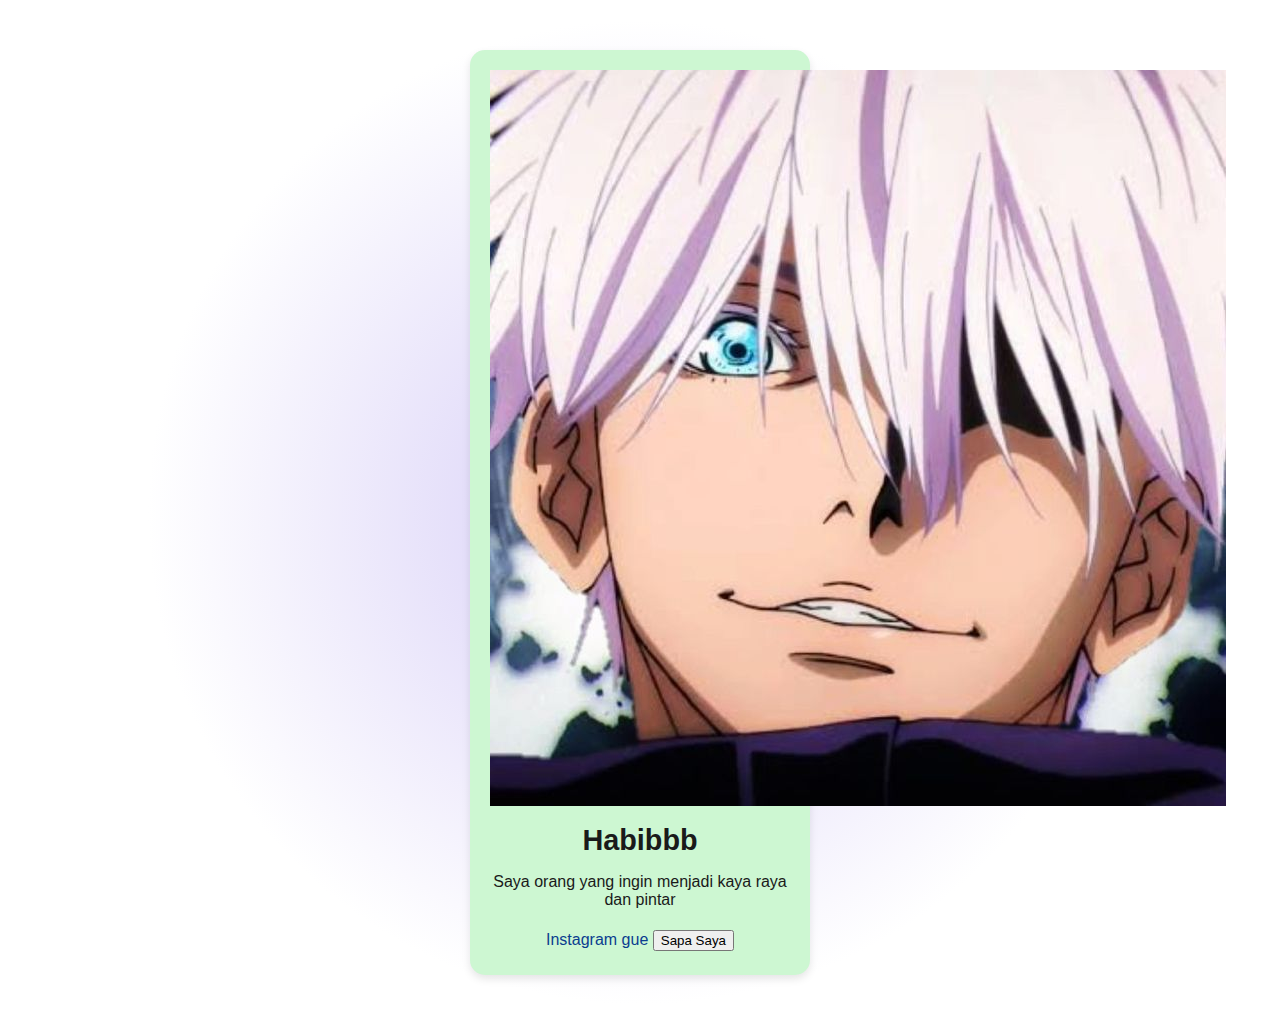
<file: index.html>
<!DOCTYPE html>
<html>
<head>
  <title>Bibboy</title>
  <link rel="stylesheet" href="style.css">
</head>
<body>
  <div class="kartu-profil">
  <img src="foto-profil.jpg" alt="foto">
    
  <h1>Habibbb</h1>
<p>Saya orang yang ingin menjadi kaya raya dan pintar</p>
  <a href="https://www.instagram.com/hab.bibboy">Instagram gue</a>
    <button id="sapaButton"> Sapa Saya </button>
    
  </div>
  <script src="script.js"></script>
</body>
</html>
</file>
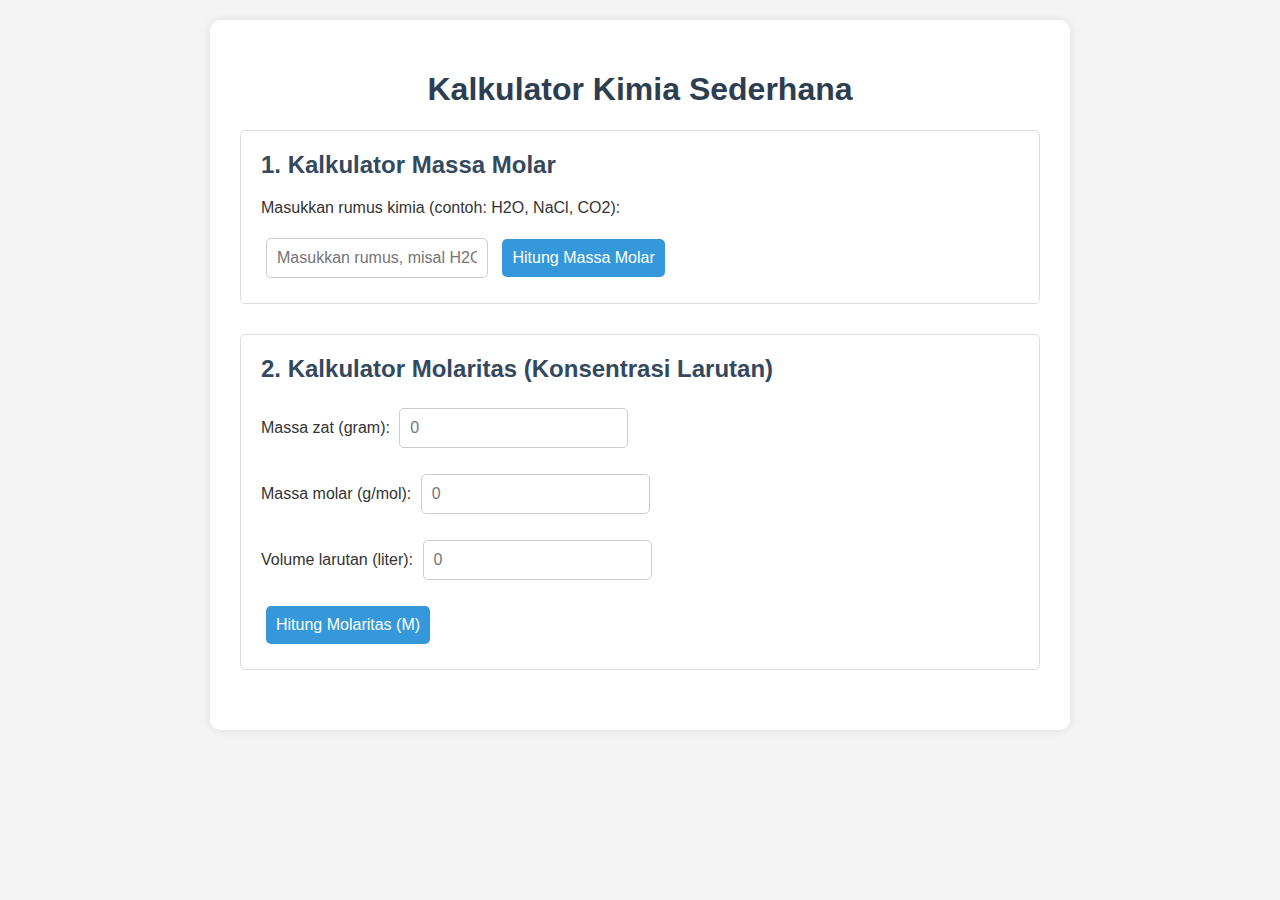
<file: index2.html>
<!DOCTYPE html>
<html lang="id">
<head>
    <meta charset="UTF-8">
    <meta name="viewport" content="width=device-width, initial-scale=1.0">
    <title>Kalkulator Kimia Sederhana</title>
    <style>
        body {
            font-family: Arial, sans-serif;
            background-color: #f4f4f4;
            margin: 0;
            padding: 20px;
            color: #333;
        }
        .container {
            max-width: 800px;
            margin: 0 auto;
            background: white;
            padding: 30px;
            border-radius: 10px;
            box-shadow: 0 0 10px rgba(0,0,0,0.1);
        }
        h1 {
            text-align: center;
            color: #2c3e50;
        }
        .calculator {
            margin-bottom: 30px;
            padding: 20px;
            border: 1px solid #ddd;
            border-radius: 5px;
        }
        .calculator h2 {
            color: #34495e;
            margin-top: 0;
        }
        input, button {
            padding: 10px;
            margin: 5px;
            border: 1px solid #ccc;
            border-radius: 5px;
            font-size: 16px;
        }
        button {
            background-color: #3498db;
            color: white;
            cursor: pointer;
            border: none;
        }
        button:hover {
            background-color: #2980b9;
        }
        #result {
            margin-top: 10px;
            padding: 10px;
            background-color: #ecf0f1;
            border-radius: 5px;
            font-weight: bold;
        }
        .error {
            color: red;
        }
        .success {
            color: green;
        }
    </style>
</head>
<body>
    <div class="container">
        <h1>Kalkulator Kimia Sederhana</h1>
        
        <div class="calculator">
            <h2>1. Kalkulator Massa Molar</h2>
            <p>Masukkan rumus kimia (contoh: H2O, NaCl, CO2):</p>
            <input type="text" id="formula" placeholder="Masukkan rumus, misal H2O" style="width: 200px;">
            <button onclick="hitungMassaMolar()">Hitung Massa Molar</button>
            <div id="result-molar"></div>
        </div>
        
        <div class="calculator">
            <h2>2. Kalkulator Molaritas (Konsentrasi Larutan)</h2>
            <p>Massa zat (gram): <input type="number" id="massa" placeholder="0" step="0.01"></p>
            <p>Massa molar (g/mol): <input type="number" id="massaMolar" placeholder="0" step="0.01"></p>
            <p>Volume larutan (liter): <input type="number" id="volume" placeholder="0" step="0.01"></p>
            <button onclick="hitungMolaritas()">Hitung Molaritas (M)</button>
            <div id="result-molaritas"></div>
        </div>
    </div>

    <script>
        // Database massa atom sederhana (dalam g/mol, aproksimasi)
        const massaAtom = {
            'H': 1.008, 'He': 4.003, 'Li': 6.941, 'Be': 9.012, 'B': 10.81, 'C': 12.01,
            'N': 14.01, 'O': 16.00, 'F': 19.00, 'Ne': 20.18, 'Na': 22.99, 'Mg': 24.31,
            'Al': 26.98, 'Si': 28.09, 'P': 30.97, 'S': 32.07, 'Cl': 35.45, 'Ar': 39.95,
            'K': 39.10, 'Ca': 40.08, 'Fe': 55.85, 'Cu': 63.55, 'Zn': 65.38, 'Br': 79.90,
            'Ag': 107.87, 'I': 126.90, 'Au': 196.97, 'U': 238.03
        };

        function hitungMassaMolar() {
            const formula = document.getElementById('formula').value.trim().toUpperCase();
            const resultDiv = document.getElementById('result-molar');
            
            if (!formula) {
                resultDiv.innerHTML = '<span class="error">Masukkan rumus kimia!</span>';
                return;
            }

            let totalMassa = 0;
            let currentElement = '';
            let currentCount = 1;

            for (let i = 0; i < formula.length; i++) {
                const char = formula[i];
                if (char >= 'A' && char <= 'Z') {
                    // Elemen baru
                    if (currentElement) {
                        const massa = massaAtom[currentElement] || 0;
                        totalMassa += massa * currentCount;
                    }
                    currentElement = char;
                    currentCount = 1;
                } else if (char >= '0' && char <= '9') {
                    // Angka koefisien
                    currentCount = currentCount * 10 + parseInt(char);
                } else if (char === '(' || char === ')') {
                    // Dukungan dasar untuk kurung (sederhana, abaikan untuk sekarang)
                    resultDiv.innerHTML = '<span class="error">Kurung belum didukung sepenuhnya. Gunakan rumus sederhana.</span>';
                    return;
                }
            }

            // Tambahkan elemen terakhir
            if (currentElement) {
                const massa = massaAtom[currentElement] || 0;
                totalMassa += massa * (currentCount || 1);
            }

            if (totalMassa === 0) {
                resultDiv.innerHTML = '<span class="error">Rumus tidak dikenali atau massa atom tidak tersedia.</span>';
            } else {
                resultDiv.innerHTML = `<span class="success">Massa molar ${formula}: ${totalMassa.toFixed(2)} g/mol</span>`;
            }
        }

        function hitungMolaritas() {
            const massa = parseFloat(document.getElementById('massa').value) || 0;
            const massaMolar = parseFloat(document.getElementById('massaMolar').value) || 0;
            const volume = parseFloat(document.getElementById('volume').value) || 0;
            const resultDiv = document.getElementById('result-molaritas');
            
            if (massa === 0 || massaMolar === 0 || volume === 0) {
                resultDiv.innerHTML = '<span class="error">Masukkan semua nilai yang valid!</span>';
                return;
            }

            const mol = massa / massaMolar;
            const molaritas = mol / volume;

            resultDiv.innerHTML = `<span class="success">Molaritas (M) = ${molaritas.toFixed(4)} mol/L<br>
                                   Jumlah mol = ${mol.toFixed(4)} mol</span>`;
        }
    </script>
</body>
</html>
</file>
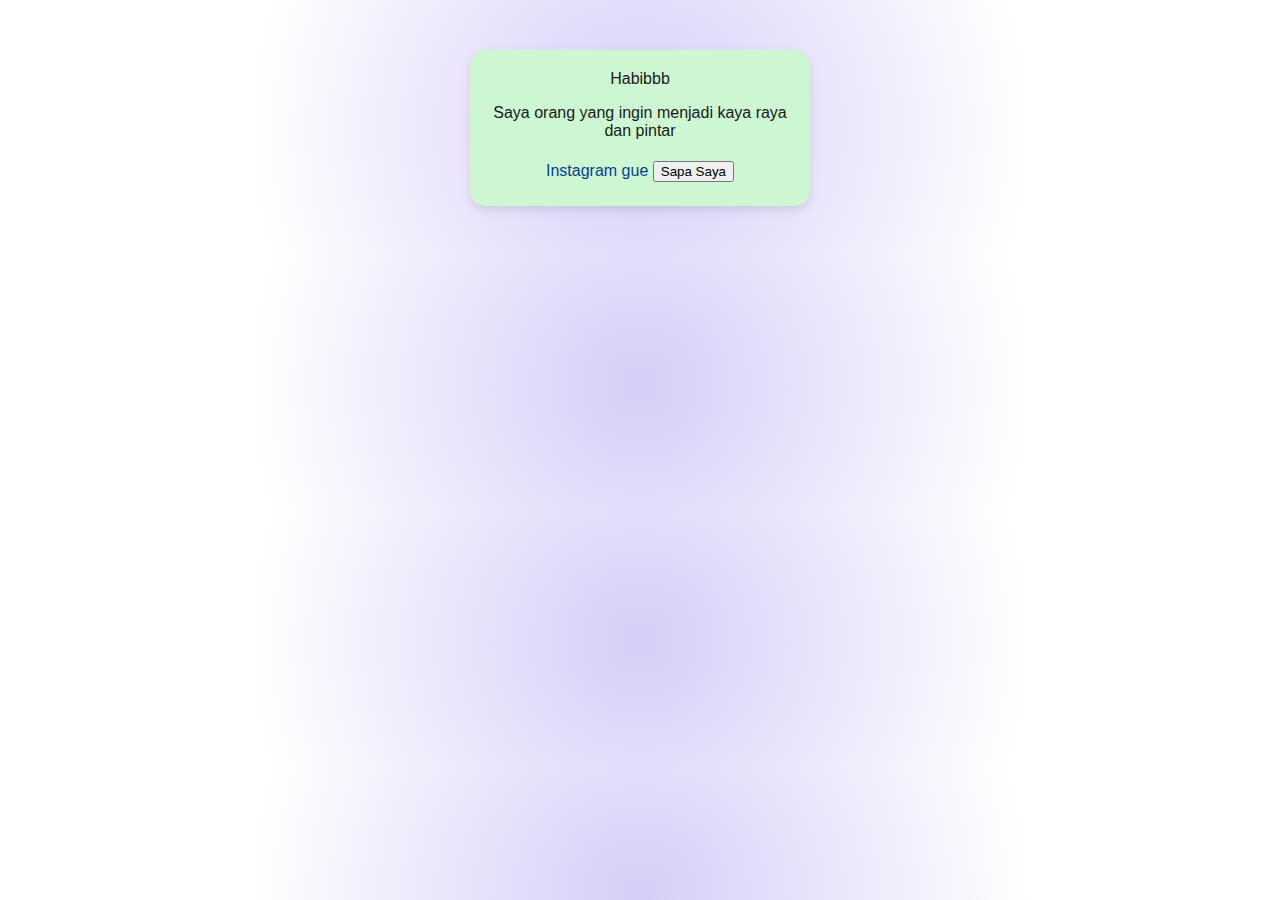
<file: latian.html>
<!DOCTYPE html>
<html>
<head>
  <title>Bibboy</title>
  <link rel="stylesheet" href="style.css">
</head>
<body>
  <div class="kartu-profil"
  <img src="https://encrypted-tbn0.gstatic.com/images?q=tbn:ANd9GcTGq8ttxNtQXQ6QzSjv8-14bGsf4KvJmoKs_ngNsZA9owFH5Z9_-55aypqYs1Njs_JmC6NPq0RKf1OTOSzJHz-R7nHUh77mn_XqPBpzSg" alt="foto"
  <h1>Habibbb</h1>
<p>Saya orang yang ingin menjadi kaya raya dan pintar</p>
  <a href="https://www.instagram.com/hab.bibboy">Instagram gue</a>
    <button id="sapaButton"> Sapa Saya </button>
  </div>
  <script src="script.js"></script>
</body>
</html>
</file>
<file: style.css>
/* Gaya dasar */
/* style.css - opsi gradasi radial */
body {
  background: radial-gradient(circle at center, #d6cdf7 0%, #ffffff 60%, #ffffff 100%);
  font-family: Arial, sans-serif;
  color: #1a1a1a;
  margin: 0;
  padding: 0;
}

/* Kartu Profil */
.kartu-profil {
  width: 300px;
  margin: 50px auto;
  padding: 20px;
  background-color: #cdf7d2;
  border-radius: 15px;
  box-shadow: 0 4px 8px rgba(0,0,0,0.1);
  text-align: center;
}

/* Foto profil */
.foto-profil {
  width: 150px;
  height: 150px;
  object-fit: cover;
  border-radius: 50%;
  display: block;
  margin: 0 auto 12px;
}

/* Judul dan link */
.kartu-profil h1 {
  margin: 0.5em 0;
  font-size: 1.8em;
}
.kartu-profil a {
  display: inline-block;
  margin: 6px 0;
  color: #0a3d8f;
  text-decoration: none;
}
.kartu-profil a:hover {
  text-decoration: underline;
}

/* Tombol sapa */
.btn-sapa {
  background-color: #008CBA;
  color: white;
  border: none;
  padding: 10px 14px;
  border-radius: 8px;
  cursor: pointer;
  font-size: 1em;
}
.btn-sapa:hover {
  background-color: #007baa;
}
</file>
